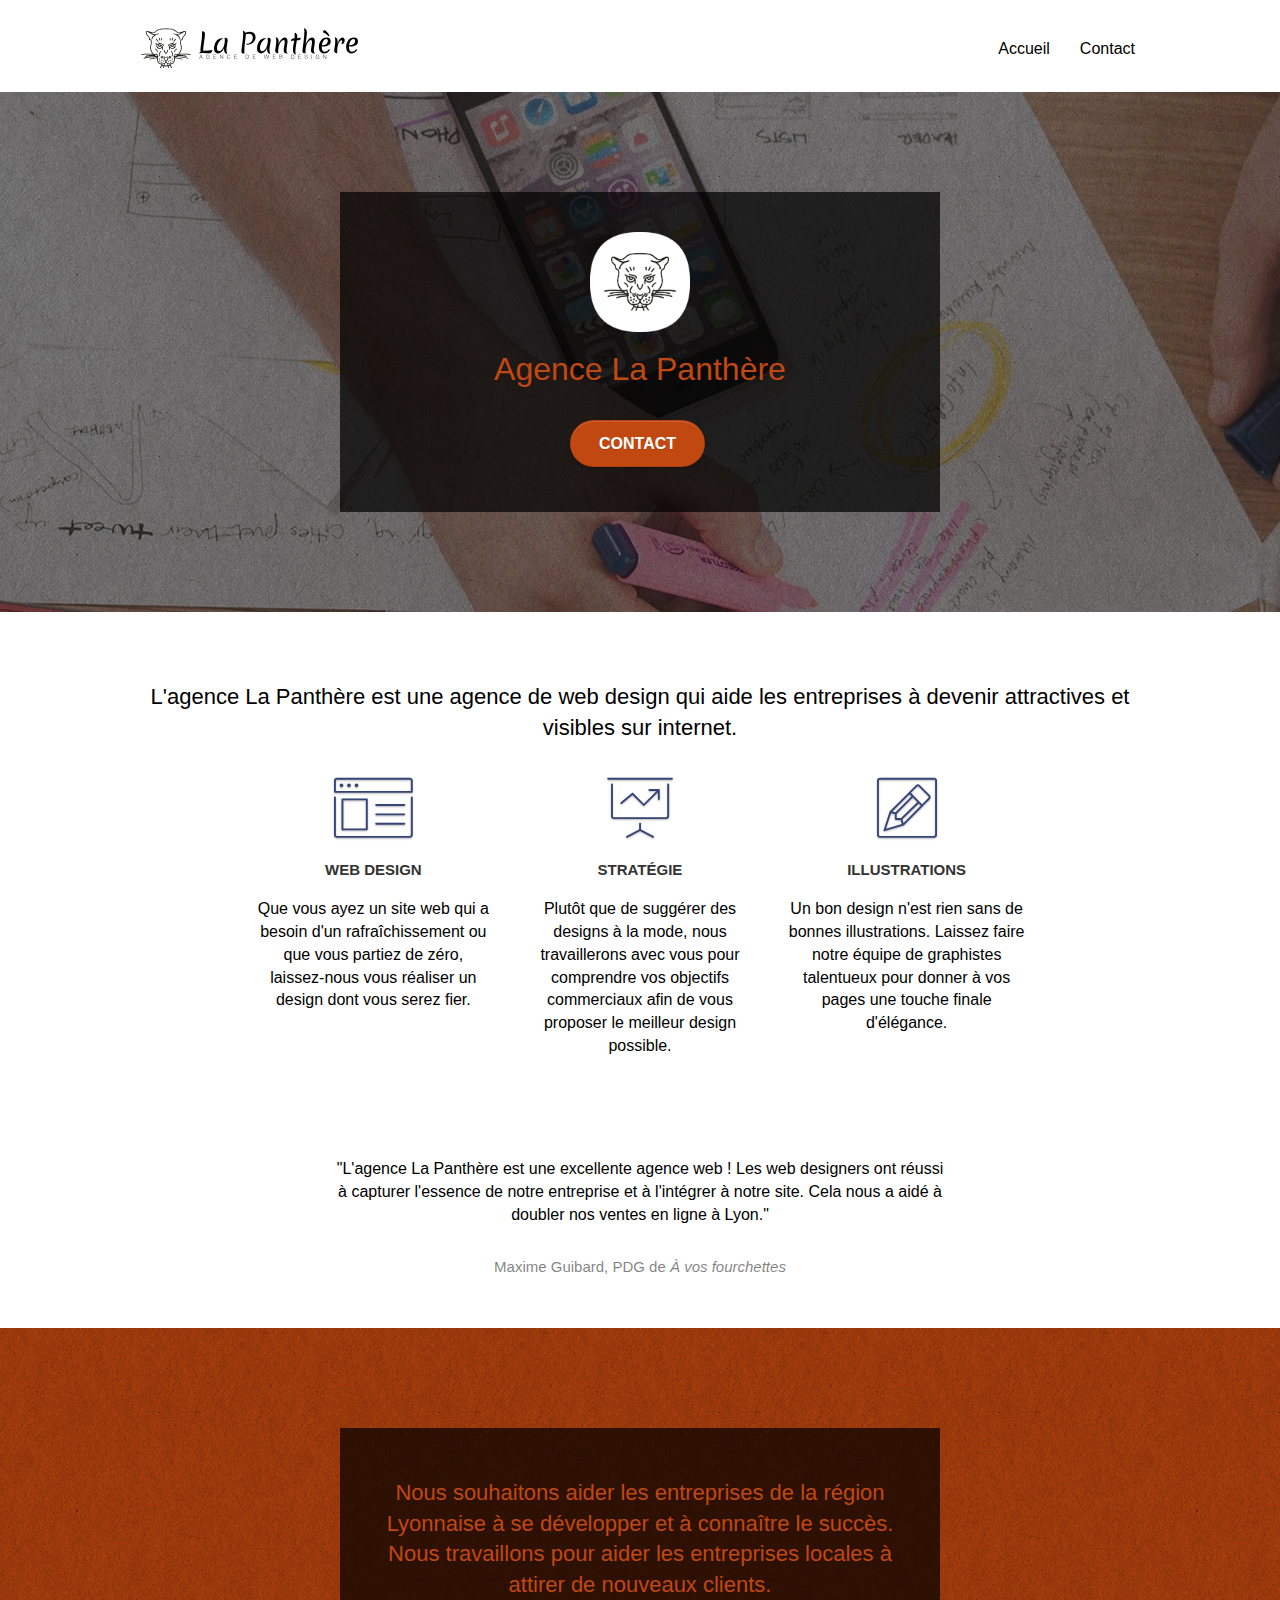
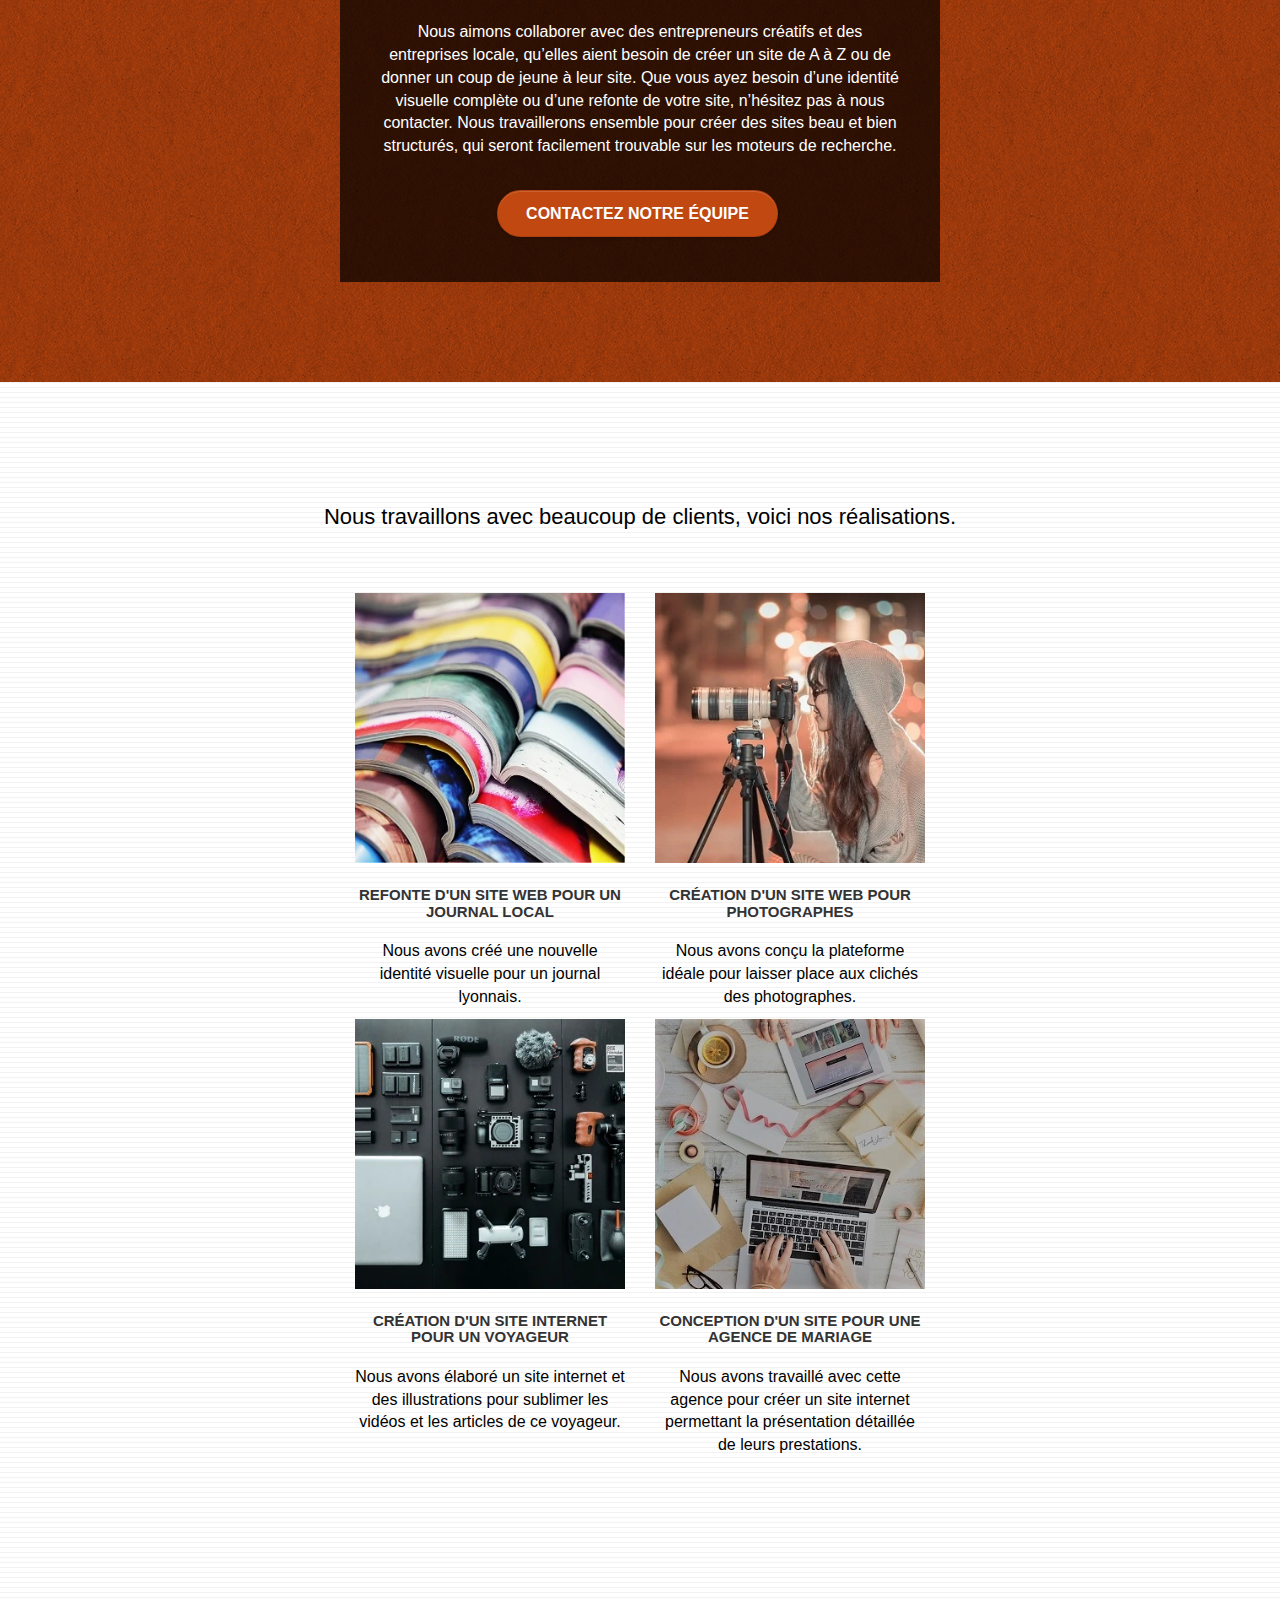
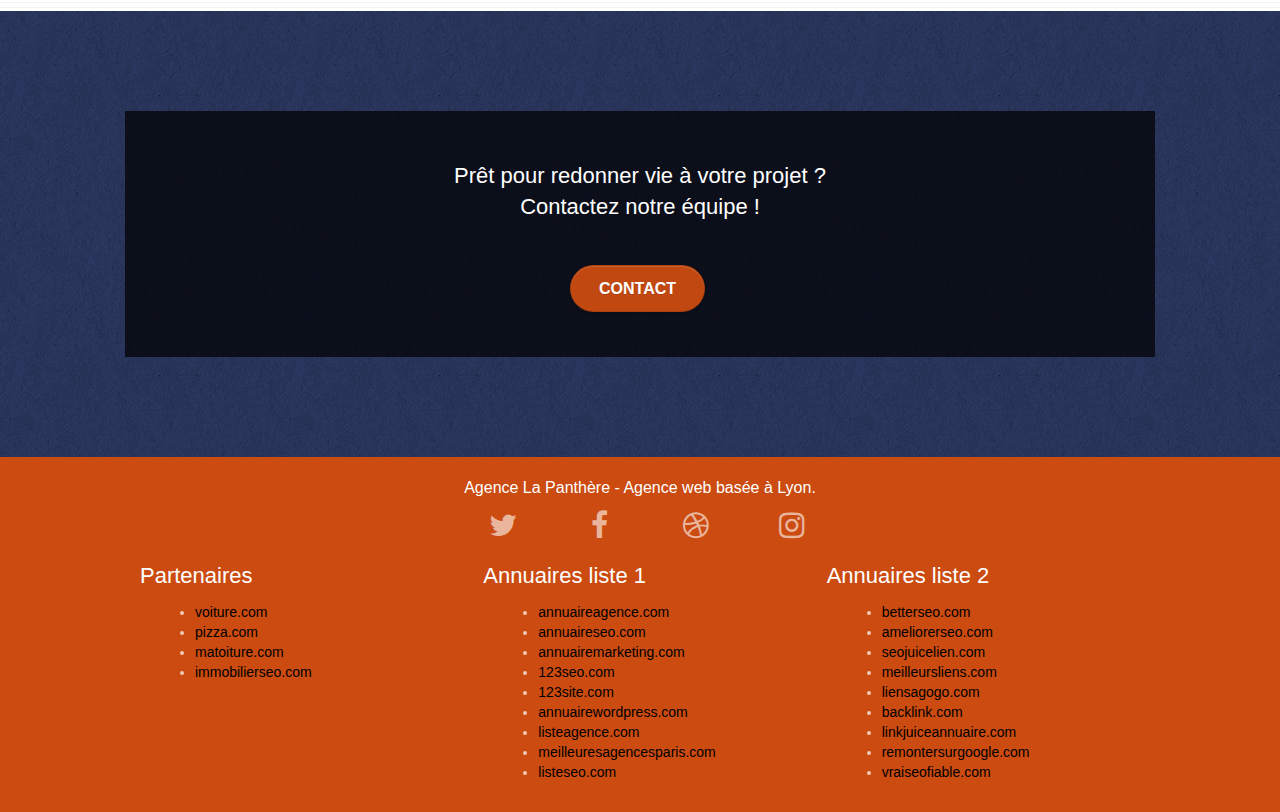
<file: index.html>
<!DOCTYPE html>
<html lang="fr">
<head>
    <meta charset="utf-8">
    <meta name="description" content="Nous réalisons des sites web ou des modifications sur un site existant. Nous élaborons un design élégant selon votre objectif. Nous pouvons rendre votre site attractif et visible sur internet.">
    <meta name="viewport" content="width=device-width, initial-scale=1.0, viewport-fit=cover">
    <link rel="shortcut icon" type="image/png" href="favicon.jpg">
    
	<link rel="stylesheet" type="text/css" href="./css/bootstrap.min.css">
	<link rel="stylesheet" type="text/css" href="style.min.css">
	<link rel="stylesheet" type="text/css" href="./css/font-awesome.min.css">
	<link rel="stylesheet" type="text/css" href="./css/et-line.min.css">
	
    
	<script src="./js/jquery-2.1.0.min.js" defer></script>
	<script src="./js/bootstrap.min.js" defer></script>
	<script src="./js/blocs.min.js" defer></script>
	<script src="./js/jquery.touchSwipe.min.js" defer></script>
	<script src="./js/gmaps.min.js" defer></script>

    <title>La panthère - Agence de web design à Lyon</title>

    
<!-- Analytics -->
 
<!-- Analytics END -->
    
</head>
<body>

<!-- Début header - bloc-0 -->
<header class="bloc bgc-white l-bloc " id="bloc-0">
	<div class="container bloc-sm">
		<nav  role="menu" aria-label="MainMenu" class="navbar row">
			<div class="navbar-header">
				<a class="navbar-brand" href="index.html">
					<img src="img/agence-la-panthere-monochrome.svg" alt="Logo, composé de l'illustration d'une tête de panthère et du texte agence de web design." height="40" />
				</a>
				<button id="nav-toggle" name="button" type="button" class="ui-navbar-toggle navbar-toggle" data-toggle="collapse" data-target=".navbar-1">
					<span class="sr-only">Menu</span><span class="icon-bar"></span><span class="icon-bar"></span><span class="icon-bar"></span>
				</button>
			</div>
			<div role="menuitem" class="collapse navbar-collapse navbar-1 special-dropdown-nav">
				<ul class="site-navigation nav navbar-nav">
					<li>
						<a href="index.html">Accueil</a>
					</li>
					<li>
						<a href="contact.html">Contact</a>
					</li>
				</ul>
			</div>
		</nav>
	</div>
</header>
<!-- Fin header - bloc-0 END -->

<main class="page-container">

	<!-- bloc-1-presentation -->
	<section class="bloc bgc-dark-slate-blue bg-banniere d-bloc bg-t-edge bloc-bg-texture texture-paper b-parallax" id="bloc-1-hero">
		<div class="container bloc-lg">
			<div class="row tight-width-whitespace">
				<div class="col-sm-12 black-background">
					<img src="img/logo.webp" class="center-block image-resize-mode" width="100" alt="Logo de l'agence La Panthère, représentant l'illustration de la tête d'une panthère." />
					<h1 class="text-center hero-bloc-text tc-white ">
						Agence La Panthère
					</h1>
					<div class="text-center">
						<a href="contact.html" class="btn btn-lg btn-clean btn-rd cta-hero btn-atomic-tangerine" id="cta-hero">Contact</a>
					</div>
				</div>
			</div>
		</div>
	</section>
	<!-- bloc-1-presentation END -->

	<!-- Début - bloc-2-services -->
	<section class="bloc bgc-white l-bloc" id="bloc-2-services">
		<div class="container bloc-md">
			<div class="row">
				<div class="col-sm-12 text-center">
					<h2>
						L'agence La Panthère est une agence de web design qui aide les entreprises à devenir attractives et visibles sur internet.
					</h2>
				</div>
			</div>
			<ul class="row voffset-lg med-width-whitespace">
				<li class="col-sm-4">
					<div class="text-center">
						<span class="et-icon-browser sm-shadow icon-dark-slate-blue icons icon-lg"></span>
					</div>
					<h3 class="mg-md text-center">
						Web design
					</h3>
					<p class="text-center ">
						Que vous ayez un site web qui a besoin d'un rafraîchissement ou que vous partiez de zéro, laissez-nous vous réaliser un design dont vous serez fier.
					</p>
				</li>
				<li class="col-sm-4">
					<div class="text-center">
						<span class="et-icon-presentation sm-shadow icon-dark-slate-blue icons icon-lg"></span>
					</div>
					<h3 class="mg-md text-center">
						Stratégie
					</h3>
					<p class="text-center ">
						Plutôt que de suggérer des designs à la mode, nous travaillerons avec vous pour comprendre vos objectifs commerciaux afin de vous proposer le meilleur design possible.
					</p>
				</li>
				<li class="col-sm-4">
					<div class="text-center">
						<span class="et-icon-edit sm-shadow icon-dark-slate-blue icons icon-lg"></span>
					</div>
					<h3 class="mg-md text-center">
						Illustrations
					</h3>
					<p class="text-center ">
						Un bon design n'est rien sans de bonnes illustrations. Laissez faire notre équipe de graphistes talentueux pour donner à vos pages une touche finale d'élégance.
					</p>
				</li>
			</ul>
			<div class="row voffset-lg voffset">
				<div class="col-xs-12 col-md-8 col-md-offset-2 text-center">
					<figure>
						<blockquote cite="#">
							<p>"L'agence La Panthère est une excellente agence web ! Les web designers ont réussi à capturer l'essence de notre entreprise et à l'intégrer à notre site. Cela nous a aidé à doubler nos ventes en ligne à Lyon."</p>
						</blockquote>
						<figcaption>Maxime Guibard, PDG de <cite>À vos fourchettes</cite></figcaption>
					</figure>
				</div>
			</div>
		</div>
	</section>
	<!-- Fin bloc-2-services -->

	<!-- Début bloc-3-what-i-do -->
	<section class="bloc tc-white bgc-atomic-tangerine bg-presentation d-bloc bloc-bg-texture texture-paper b-parallax" id="bloc-3-what-i-do">
		<div class="container bloc-lg">
			<div class="row tight-width-whitespace">
				<div class="col-sm-12 text-center black-background">
					<h2 class="mg-md tc-white">
						Nous souhaitons aider les entreprises de la région Lyonnaise à se développer et à connaître le succès. Nous travaillons pour aider les entreprises locales à attirer de nouveaux clients.
					</h2>
					<p class="white">
						Nous aimons collaborer avec des entrepreneurs créatifs et des entreprises locale, qu’elles aient besoin de créer un site de A à Z ou de donner un coup de jeune à leur site. Que vous ayez besoin d’une identité visuelle complète ou d’une refonte de votre site, n’hésitez pas à nous contacter. Nous travaillerons ensemble pour créer des sites beau et bien structurés, qui seront facilement trouvable sur les moteurs de recherche.
					</p>
					<a class="btn btn-atomic-tangerine btn-clean btn-rd btn-lg cta-hero" href="contact.html">Contactez notre équipe</a>
				</div>
			</div>
		</div>
	</section>
	<!-- Fin bloc-3-what-i-do -->

	<!-- Début bloc-4-portfolio -->
	<section class="bloc bgc-white bg-lines-h2-bg bg-repeat l-bloc" id="bloc-4-portfolio">
		<div class="container bloc-lg">
			<div class="row">
				<div class="col-sm-12 text-center">
					<h2>Nous travaillons avec beaucoup de clients, voici nos réalisations.</h2>
				</div>
			</div>
			<ul class="row tight-width-whitespace portfolio-row">
				<li class="col-sm-6">
					<a href="#" data-lightbox="img/journaux.webp" data-gallery-id="gallery-1" data-caption="Refonte d'un site web pour un journal local" data-frame="snapshot-lb">
						<img src="img/journaux.webp" class="img-responsive portfolio-thumb" alt="Pile de journaux"/>
					</a>
					<h3 class="mg-md text-center">
						Refonte d'un site web pour un journal local
					</h3>
					<p class="text-center">
						Nous avons créé une nouvelle identité visuelle pour un journal lyonnais.
					</p>
				</li>
				<li class="col-sm-6">
					<a href="#" data-lightbox="img/photographe.webp" data-gallery-id="gallery-1" data-caption="Création d'un site web pour photographes" data-frame="snapshot-lb">
						<img src="img/photographe.webp" class="img-responsive portfolio-thumb" alt="Une photographe avec un appareil photo sur trépied" />
					</a>
					<h3 class="mg-md text-center">
						Création d'un site web pour photographes
					</h3>
					<p class="text-center">
						Nous avons conçu la plateforme idéale pour laisser place aux clichés des photographes.
					</p>
				</li>
				<li class="col-sm-6">
					<a href="#" data-lightbox="img/appareils.webp" data-gallery-id="gallery-1" data-caption="Création d'un site internet pour un voyageur" data-frame="snapshot-lb">
						<img src="img/appareils.webp" class="img-responsive portfolio-thumb" alt="Appareils photo sur une table."/>
					</a>
					<h3 class="mg-md text-center">
						Création d'un site internet pour un voyageur
					</h3>
					<p class="text-center">
						Nous avons élaboré un site internet et des illustrations pour sublimer les vidéos et les articles de ce voyageur.
					</p>
				</li>
				<li class="col-sm-6">
					<a href="#" data-lightbox="img/organisation_mariage.webp" data-gallery-id="gallery-1" data-caption="Conception d'un site pour une agence de mariage" data-frame="snapshot-lb">
						<img src="img/organisation_mariage.webp" class="img-responsive portfolio-thumb" alt="Organisation d'une agence de mariage" />
					</a>
					<h3 class="mg-md text-center">
						Conception d'un site pour une agence de mariage
					</h3>
					<p class="text-center">
						Nous avons travaillé avec cette agence pour créer un site internet permettant la présentation détaillée de leurs prestations.
					</p>
				</li>
			</ul>
		</div>
	</section>
	<!-- bloc-4-portfolio END -->

	<!-- bloc-5-cta -->
	<section class="bloc bgc-dark-slate-blue bg-banniere b-parallax d-bloc bloc-bg-texture texture-paper" id="bloc-5-cta">
		<div class="container bloc-lg">
			<div class="row">
				<div class="col-sm-12 text-center black-background">
					<h2 class="mg-md text-center ltc-white">
						Prêt pour redonner vie à votre projet ?<br>Contactez notre équipe !
					</h2>
					<a href="contact.html" class="btn btn-atomic-tangerine btn-clean btn-rd btn-lg cta-hero">Contact</a>
				</div>
			</div>
		</div>
	</section>
	<!-- bloc-5-cta END -->

</main>

<!-- Footer - bloc-8 -->
<footer class="bloc bgc-atomic-tangerine d-bloc" id="bloc-8">
	<section class="container bloc-sm">
		<div class="row">
			<div class="col-sm-12">
				<p class="text-center white">
					Agence La Panthère - Agence web basée à Lyon.<br>
				</p>
				<ul class="row row-no-gutters social">
					<li class="col-sm-3">
						<div class="text-center">
							<a class="social" href="#" aria-label="Twitter"><span class="fa fa-twitter icon-md"></span></a>
						</div>
					</li>
					<li class="col-sm-3">
						<div class="text-center">
							<a class="social" href="#" aria-label="Facebook"><span class="fa fa-facebook icon-md"></span></a>
						</div>
					</li>
					<li class="col-sm-3">
						<div class="text-center">
							<a class="social" href="#" aria-label="Dribbble"><span class="fa fa-dribbble icon-md"></span></a>
						</div>
					</li>
					<li class="col-sm-3">
						<div class="text-center">
							<a class="social" href="#" aria-label="Instagram"><span class="fa fa-instagram icon-md"></span></a>
						</div>
					</li>
				</ul>
				<div class="row list">
					<div class="col-sm-4">
						<h2>Partenaires</h2>
							<ul>
								<li><a href="voiture.com" rel="nofollow, noindex">voiture.com</a></li>
								<li><a href="pizza.com" rel="nofollow, noindex">pizza.com</a></li>
								<li><a href="matoiture.com" rel="nofollow, noindex">matoiture.com</a></li>
								<li><a href="immobilierseo.com" rel="nofollow, noindex">immobilierseo.com</a></li>
							</ul>		
					</div>
					<div class="col-sm-4">
						<h2>Annuaires liste 1</h2>
						<ul>
							<li><a href="annuaireagence.com" rel="nofollow, noindex">annuaireagence.com</a></li>
							<li><a href="annuaireseo.com" rel="nofollow, noindex">annuaireseo.com</a></li>
							<li><a href="annuairemarketing.com" rel="nofollow, noindex">annuairemarketing.com</a></li>
							<li><a href="123seoture.com" rel="nofollow, noindex">123seo.com</a></li>
							<li><a href="123site.com" rel="nofollow, noindex">123site.com</a></li>
							<li><a href="annuairewordpress.com" rel="nofollow, noindex">annuairewordpress.com</a></li>
							<li><a href="listeagence.com" rel="nofollow, noindex">listeagence.com</a></li>
							<li><a href="meilleuresagencesparis.com" rel="nofollow, noindex">meilleuresagencesparis.com</a></li>
							<li><a href="listeseo.com" rel="nofollow, noindex">listeseo.com</a></li>
						</ul>
					</div>
					<div class="col-sm-4">
						<h2>Annuaires liste 2</h2>
						<ul>
							<li><a href="betterseo.com" rel="nofollow, noindex">betterseo.com</a></li>
							<li><a href="ameliorerseo.com" rel="nofollow, noindex">ameliorerseo.com</a></li>
							<li><a href="seojuicelien.com" rel="nofollow, noindex">seojuicelien.com</a></li>
							<li><a href="meilleursliens.com" rel="nofollow, noindex">meilleursliens.com</a></li>
							<li><a href="liensagogo.com" rel="nofollow, noindex">liensagogo.com</a></li>
							<li><a href="backlink.com" rel="nofollow, noindex">backlink.com</a></li>
							<li><a href="linkjuiceannuaire.com" rel="nofollow, noindex">linkjuiceannuaire.com</a></li>
							<li><a href="remontersurgoogle.com" rel="nofollow, noindex">remontersurgoogle.com</a></li>
							<li><a href="vraiseofiable.com" rel="nofollow, noindex">vraiseofiable.com</a></li>
						</ul>
					</div>
				</div>
			</div>
		</div>
	</section>
</footer>
<!-- Footer - bloc-8 END -->

</body>
</html>
</file>
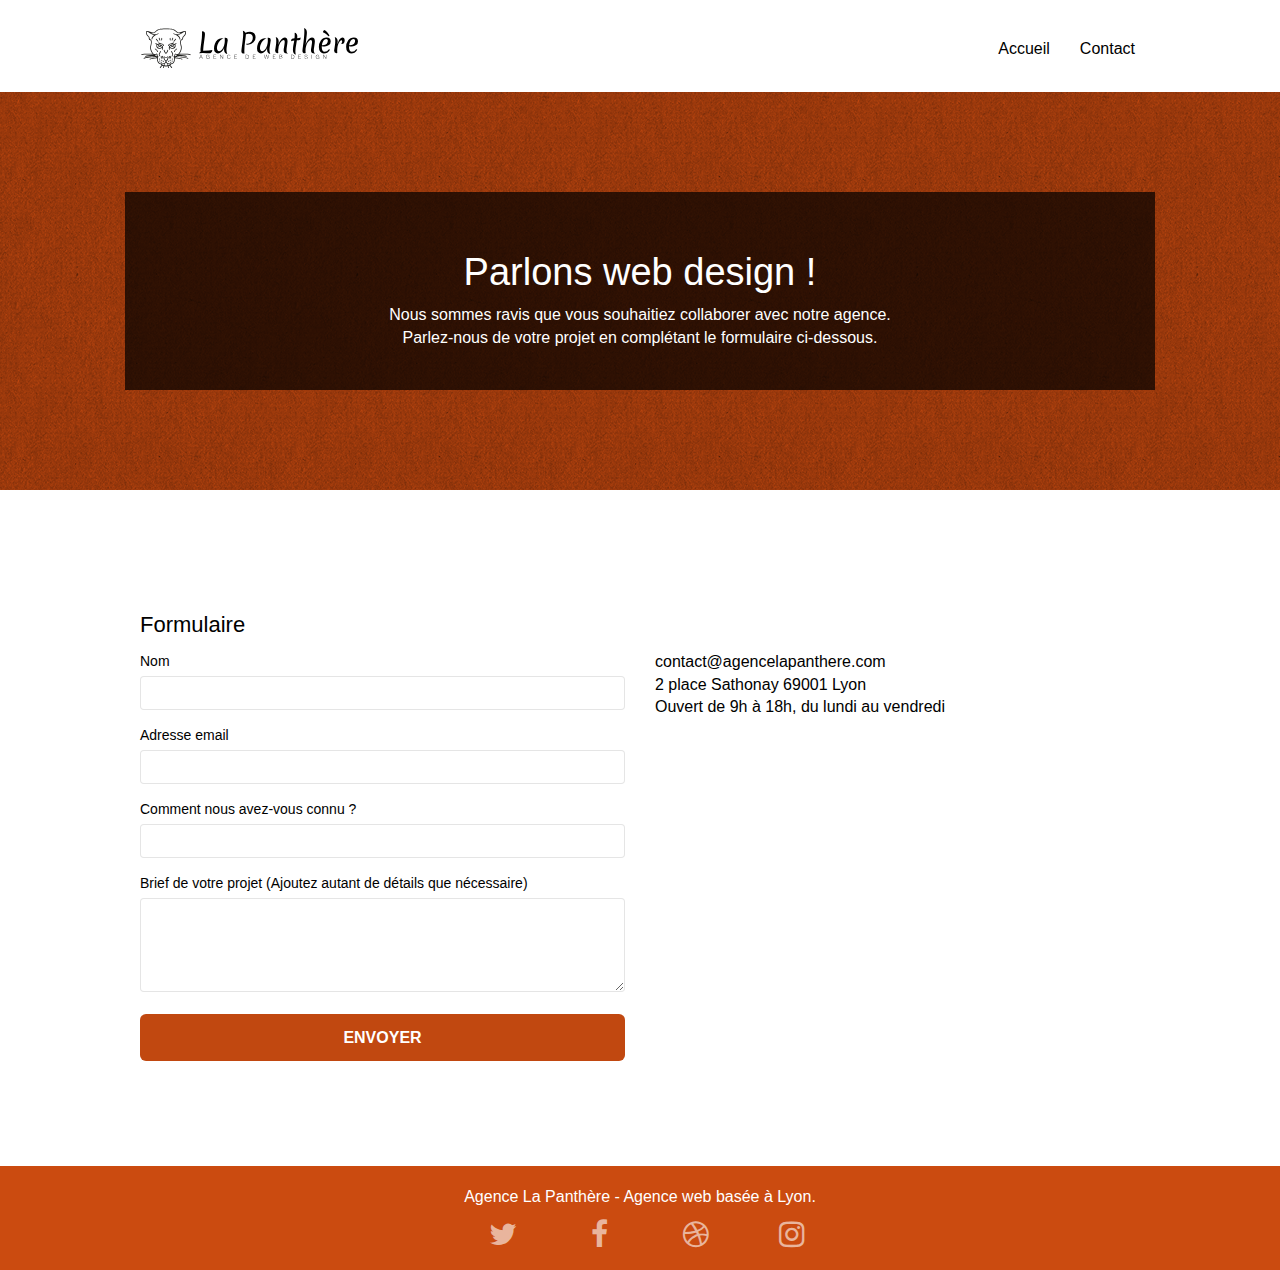
<file: contact.html>
<!DOCTYPE html>
<html lang="fr">
<head>
    <meta charset="utf-8">
    <meta name="description" content="Vous souhaitez un site web ou moderniser votre design avec des illustration, contactez notre agence! Nous pouvons vous aider à développer un site attractif.">
    <meta name="viewport" content="width=device-width, initial-scale=1.0, viewport-fit=cover">
    <link rel="shortcut icon" type="image/png" href="favicon.jpg">
    
	<link rel="stylesheet" type="text/css" href="./css/bootstrap.min.css">
	<link rel="stylesheet" type="text/css" href="style.min.css">
	<link rel="stylesheet" type="text/css" href="./css/font-awesome.min.css">
	<link rel="stylesheet" type="text/css" href="./css/et-line.min.css">
	
    
	<script src="./js/jquery-2.1.0.min.js" defer></script>
	<script src="./js/bootstrap.min.js" defer></script>
	<script src="./js/blocs.min.js" defer></script>
	<script src="./js/jqBootstrapValidation.min.js" defer></script>
	<script src="./js/formHandler.min.js" defer></script>
    <title>La Panthère - contact</title>

    
<!-- Analytics -->
 
<!-- Analytics END -->
    
</head>
<body>
    
<!-- bloc-0 -->
<header class="bloc bgc-white l-bloc " id="bloc-0">
	<div class="container bloc-sm">
		<nav role="menu" aria-label="MainMenu" class="navbar row">
			<div class="navbar-header">
				<a class="navbar-brand" href="index.html"><img src="img/agence-la-panthere-monochrome.svg" alt="Logo de l'agence de web design composé de l'illustration d'une tête de panthère." height="40" /></a>
				<button id="nav-toggle" type="button" class="ui-navbar-toggle navbar-toggle" data-toggle="collapse" data-target=".navbar-1">
					<span class="sr-only">Menu</span><span class="icon-bar"></span><span class="icon-bar"></span><span class="icon-bar"></span>
				</button>
			</div>
			<div role="menuitem" class="collapse navbar-collapse navbar-1 special-dropdown-nav">
				<ul class="site-navigation nav navbar-nav">
					<li>
						<a href="index.html">Accueil</a>
					</li>
					<li>
						<a href="contact.html">Contact</a>
					</li>
				</ul>
			</div>
		</nav>
	</div>
</header>
<!-- bloc-0 END -->

<main class="page-container">

	<!-- bloc-6 -->
	<section class="bloc bg-dots-bg bg-repeat bgc-atomic-tangerine d-bloc bloc-bg-texture texture-paper" id="bloc-6">
		<div class="container bloc-lg">
			<div class="row">
				<div class="col-sm-12 black-background">
					<h1 class="text-center hero-bloc-text ltc-white">
						Parlons web design !
					</h1>
					<p class="text-center mg-lg ltc-white tight-width-whitespace">
						Nous sommes ravis que vous souhaitiez collaborer avec notre agence.<br>
						Parlez-nous de votre projet en complétant le formulaire ci-dessous.
					</p>
				</div>
			</div>
		</div>
	</section>
	<!-- bloc-6 END -->

	<!-- bloc-7 -->
	<section class="bloc bgc-white l-bloc" id="bloc-7">
		<div class="container bloc-lg">
			<h2>Formulaire</h2>
			<div class="row">
				<div class="col-sm-6">
					<form id="form_1" novalidate>
						<div class="form-group">
							<label for="name">
								Nom
							</label>
							<input id="name" class="form-control" required />
						</div>
						<div class="form-group">
							<label for="email">
								Adresse email
							</label>
							<input id="email" class="form-control" type="email" required />
						</div>
						<div class="form-group">
							<label for="input_504">
								Comment nous avez-vous connu ?
							</label>
							<input id="input_504" class="form-control" type="email" required/>
						</div>
						<div class="form-group">
							<label for="message">
								Brief de votre projet (Ajoutez autant de détails que nécessaire)<br>
							</label><textarea id="message" class="form-control" rows="4" cols="50" required></textarea>
						</div> 
						<button class="bloc-button btn btn-lg btn-block cta-hero btn-atomic-tangerine" type="submit">
							Envoyer
						</button>
					</form>
				</div>
				<div class="col-sm-6">
					<p>
						contact@agencelapanthere.com<br>2 place Sathonay 69001 Lyon<br>Ouvert de 9h à 18h, du lundi au vendredi<br>
					</p>
				</div>
			</div>
		</div>
	</section>
	<!-- bloc-7 END -->
</main>

<!-- ScrollToTop Button -->
<a class="bloc-button btn btn-d scrollToTop" aria-label="Retour vers le haut de la page" onclick="scrollToTarget('1')"><span class="fa fa-chevron-up"></span></a>
<!-- ScrollToTop Button END-->

<!-- Footer - bloc-8 -->
<footer class="bloc bgc-atomic-tangerine d-bloc" id="bloc-8">
	<div class="container bloc-sm">
		<div class="row">
			<div class="col-sm-12">
				<p class="text-center white">
					Agence La Panthère - Agence web basée à Lyon.<br>
				</p>
				<ul class="row row-no-gutters social">
					<li class="col-sm-3">
						<div class="text-center">
							<a class="social" href="#" aria-label="Twitter"><span class="fa fa-twitter icon-md"></span></a>
						</div>
					</li>
					<li class="col-sm-3">
						<div class="text-center">
							<a class="social" href="#" aria-label="Facebook"><span class="fa fa-facebook icon-md"></span></a>
						</div>
					</li>
					<li class="col-sm-3">
						<div class="text-center">
							<a class="social" href="#" aria-label="Dribbble"><span class="fa fa-dribbble icon-md"></span></a>
						</div>
					</li>
					<li class="col-sm-3">
						<div class="text-center">
							<a class="social" href="#" aria-label="Instagram"><span class="fa fa-instagram icon-md"></span></a>
						</div>
					</li>
				</ul>
			</div>
		</div>
	</div>
</footer>
<!-- Footer - bloc-8 END --> 

</body>
</html>
</file>
<file: style.min.css>
body{margin:0;padding:0;background:#fff;overflow-x:hidden;-webkit-font-smoothing:antialiased;-moz-osx-font-smoothing:grayscale}blockquote{border-left:none}figcaption{font-size:15px}a,button{transition:all .3s ease-in-out;outline:0!important}a:hover{text-decoration:none;cursor:pointer}ul{padding-left:inherit;list-style-type:none}.btn:focus,button:focus{color:#000!important;background-color:#fff!important;border:1px solid #000}.list h2{color:#fff!important}.list li{list-style-type:disc;margin-left:40px}#page-loading-blocs-notifaction{position:fixed;top:0;bottom:0;width:100%;z-index:100000;background:#fff url(img/pageload-spinner.gif) no-repeat center center}.bloc{width:100%;clear:both;background:50% 50% no-repeat;padding:0 50px;-webkit-background-size:cover;-moz-background-size:cover;-o-background-size:cover;background-size:cover;position:relative}.bloc .container{padding-left:0;padding-right:0}.bloc-lg{padding:100px 50px}.bloc-md{padding:50px}.bloc-sm{padding:20px 50px}.bg-b-edge,.bg-bl-edge,.bg-br-edge,.bg-center,.bg-l-edge,.bg-r-edge,.bg-repeat,.bg-t-edge,.bg-tl-edge,.bg-tr-edge{-webkit-background-size:auto!important;-moz-background-size:auto!important;-o-background-size:auto!important;background-size:auto!important}.bg-repeat{background:repeat}.bg-t-edge{background:top no-repeat}.bloc-bg-texture::before{content:"";background-size:2px 2px;position:absolute;top:0;bottom:0;left:0;right:0}.texture-paper::before{background:url(img/texture-paper.png);background-size:280px 280px}.b-parallax{background-attachment:fixed}.d-bloc{color:rgba(255,255,255,.7)}.d-bloc button:hover{color:rgba(255,255,255,.9)}.d-bloc .icon-round,.d-bloc .icon-rounded,.d-bloc .icon-semi-rounded-a,.d-bloc .icon-semi-rounded-b,.d-bloc .icon-square{border-color:rgba(255,255,255,.9)}.d-bloc .divider-h span{border-color:rgba(255,255,255,.2)}.d-bloc .a-btn,.d-bloc .navbar a,.d-bloc .navbar-brand,.d-bloc a .icon-lg,.d-bloc a .icon-md,.d-bloc a .icon-sm,.d-bloc a .icon-xl,.d-bloc h1 a,.d-bloc h2 a,.d-bloc h3 a,.d-bloc h4 a,.d-bloc h5 a,.d-bloc h6 a,.d-bloc p a{color:rgba(255,255,255,.6)}.d-bloc .a-btn:hover,.d-bloc .navbar a:hover,.d-bloc .navbar-brand:hover,.d-bloc a:hover .icon-lg,.d-bloc a:hover .icon-md,.d-bloc a:hover .icon-sm,.d-bloc a:hover .icon-xl,.d-bloc h1 a:hover,.d-bloc h2 a:hover,.d-bloc h3 a:hover,.d-bloc h4 a:hover,.d-bloc h5 a:hover,.d-bloc h6 a:hover,.d-bloc p a:hover{color:rgba(255,255,255,1)}.d-bloc .navbar-toggle .icon-bar{background:rgba(255,255,255,1)}.d-bloc .btn-wire,.d-bloc .btn-wire:hover{color:rgba(255,255,255,1);border-color:rgba(255,255,255,1)}.d-bloc .panel{color:rgba(0,0,0,.5)}.d-bloc .panel button:hover{color:rgba(0,0,0,.7)}.d-bloc .panel icon{border-color:rgba(0,0,0,.7)}.d-bloc .panel .divider-h span{border-color:rgba(0,0,0,.1)}.d-bloc .panel .a-btn{color:rgba(0,0,0,.6)}.d-bloc .panel .a-btn:hover{color:rgba(0,0,0,1)}.d-bloc .panel .btn-wire,.d-bloc .panel .btn-wire:hover{color:rgba(0,0,0,.7);border-color:rgba(0,0,0,.3)}.d-bloc .panel,.l-bloc{color:rgba(0,0,0,.5)}.d-bloc .panel button:hover,.l-bloc button:hover{color:rgba(0,0,0,.7)}.l-bloc .icon-round,.l-bloc .icon-rounded,.l-bloc .icon-semi-rounded-a,.l-bloc .icon-semi-rounded-b,.l-bloc .icon-square{border-color:rgba(0,0,0,.7)}.d-bloc .panel .divider-h span,.l-bloc .divider-h span{border-color:rgba(0,0,0,.1)}.d-bloc .panel .a-btn,.l-bloc .a-btn,.l-bloc .navbar a,.l-bloc .navbar-brand,.l-bloc a .icon-lg,.l-bloc a .icon-md,.l-bloc a .icon-sm,.l-bloc a .icon-xl,.l-bloc h1 a,.l-bloc h2 a,.l-bloc h3 a,.l-bloc h4 a,.l-bloc h5 a,.l-bloc h6 a,.l-bloc p a{color:rgba(0,0,0,.6)}.d-bloc .panel .a-btn:hover,.l-bloc .a-btn:hover,.l-bloc .navbar a:hover,.l-bloc .navbar-brand:hover,.l-bloc a:hover .icon-lg,.l-bloc a:hover .icon-md,.l-bloc a:hover .icon-sm,.l-bloc a:hover .icon-xl,.l-bloc h1 a:hover,.l-bloc h2 a:hover,.l-bloc h3 a:hover,.l-bloc h4 a:hover,.l-bloc h5 a:hover,.l-bloc h6 a:hover,.l-bloc p a:hover{color:rgba(0,0,0,1)}.l-bloc .navbar-toggle .icon-bar{color:rgba(0,0,0,.6)}.d-bloc .panel .btn-wire,.d-bloc .panel .btn-wire:hover,.l-bloc .btn-wire,.l-bloc .btn-wire:hover{color:rgba(0,0,0,.7);border-color:rgba(0,0,0,.3)}.voffset{margin-top:30px}.voffset-lg{margin-top:80px}.row-no-gutters{margin-right:0;margin-left:0}.row.row-no-gutters>[class*=" col-"],.row.row-no-gutters>[class^=col-]{padding-right:0;padding-left:0}#bloc-1-hero h1{font-size:32px}.navbar{margin-bottom:0;z-index:1}.navbar-brand{height:auto;padding:3px 15px;font-size:25px;font-weight:400;font-weight:600;line-height:44px}.navbar-brand img{max-height:200px;margin:0 5px 0 0;display:inline}.navbar-brand img[src$=svg]{min-width:100px}.nav-center .navbar-brand img{margin:0}.navbar .nav{padding-top:2px;margin-right:-16px;float:right;z-index:1}.nav>li{float:left;margin-top:4px;font-size:16px}.navbar-nav .open .dropdown-menu>li>a{text-align:inherit}.nav>li a:focus,.nav>li a:hover{background:0 0}.navbar-toggle{margin:10px 10px 0 0;border:0}.navbar-toggle:hover{background:0 0!important}.navbar-toggle .icon-bar{background-color:rgba(0,0,0,.5);width:26px}.nav-invert .navbar .nav{float:left}.nav-invert .navbar-brand,.nav-invert .navbar-header{float:right;position:relative;z-index:2}@media (min-width:768px){.site-navigation{position:absolute;top:50%;right:20px;transform:translate(0,-50%);-webkit-transform:translateY(-50%)}.nav>li .dropdown-menu a,.nav>li .dropdown-menu a:hover{color:#484848}.nav-invert .site-navigation{left:0;right:0}.nav-center{text-align:center}.nav-center .navbar-header{width:100%}.nav-center .nav>li,.nav-center .navbar-brand,.nav-center .navbar-header{float:none;display:inline-block}.nav-center .site-navigation{position:relative;width:100%;right:0;margin-right:0;margin-top:20px}.nav-center.mini-nav .navbar-toggle{float:none;margin:10px auto 0}}.nav>li>.dropdown a{background:0 0!important;display:block;padding:14px 15px}nav .caret{margin:0 5px}.dropdown-menu .dropdown-menu{top:-8px;left:100%}.dropdown-menu .dropmenu-flow-right{top:100%;left:0;margin-left:-1px;border-top-left-radius:0;border-top-right-radius:0}.dropdown-menu .dropdown span{border:4px solid #000;border-top-color:transparent;border-right-color:transparent;border-bottom-color:transparent;margin:6px -5px 0 0!important;float:right}.mg-md{margin-top:10px;margin-bottom:20px}.mg-lg{margin-top:10px;margin-bottom:40px}.btn{margin:0 5px 5px 0}.btn.pull-right{margin:0 0 5px 5px}.btn-d,.btn-d:focus,.btn-d:hover{color:#fff;background:rgba(0,0,0,.3)}button{outline:0!important}.btn-rd{border-radius:40px}.btn-clean{border:1px solid rgba(0,0,0,.08);border-bottom-color:rgba(0,0,0,.1);text-shadow:0 1px 0 rgba(0,0,1,.1);box-shadow:0 1px 3px rgba(0,0,1,.25),inset 0 1px 0 0 rgba(255,255,255,.15)}.icon-md{font-size:30px!important}.icon-lg{font-size:60px!important}.sm-shadow{text-shadow:0 1px 2px rgba(0,0,0,.3)}.panel-sq,.panel-sq .panel-footer,.panel-sq .panel-heading{border-radius:0}.panel-rd{border-radius:30px}.panel-rd .panel-heading{border-radius:29px 29px 0 0}.panel-rd .panel-footer{border-radius:0 0 29px 29px}.form-control{border-color:rgba(0,0,0,.1);box-shadow:none}.scrollToTop{width:40px;height:40px;position:fixed;bottom:20px;right:20px;opacity:0;z-index:500;transition:all .3s ease-in-out}.scrollToTop span{margin-top:6px}.showScrollTop{font-size:14px;opacity:1}a[data-lightbox]{position:relative;display:block;text-align:center}a[data-lightbox]:hover::before{content:"+";font-family:HelveticaNeue-Light,"Helvetica Neue Light","Helvetica Neue",Helvetica,Arial;font-size:32px;width:50px;height:50px;margin-left:-25px;border-radius:50%;background:rgba(0,0,0,.6);color:#fff;font-weight:100;z-index:1;position:absolute;top:50%;transform:translateY(-50%);-webkit-transform:translateY(-50%)}a[data-lightbox]:hover img{opacity:.6;-webkit-animation-fill-mode:none;animation-fill-mode:none}#lightbox-modal{display:flex;align-items:center}#lightbox-modal .modal-dialog{width:90%;max-width:900px;margin:0 auto 0}#lightbox-modal .modal-dialog img{max-height:90vh;margin:0 auto}.lightbox-caption{padding:20px;color:#fff;background:rgba(0,0,0,.5);position:absolute;left:15px;right:15px;bottom:5px}.close-lightbox{color:#fff;font-size:30px;position:absolute;top:20px;right:20px;z-index:20;background:rgba(0,0,0,.5);border:none;line-height:30px;padding:0 9px 5px;opacity:.3}.close-lightbox:hover,.next-lightbox:hover,.prev-lightbox:hover{opacity:1;color:#fff}.next-lightbox,.prev-lightbox{font-size:20px;color:rgba(255,255,255,.9);background:rgba(0,0,0,.5);transition:all .2s ease-in-out;position:absolute;top:45%;z-index:1;opacity:.4}.next-lightbox{padding:6px 8px 1px 13px;right:25px}.prev-lightbox{padding:6px 13px 1px 10px;left:25px}.snapshot-lb .modal-body{padding-bottom:45px}.snapshot-lb .lightbox-caption{padding:0;color:rgba(0,0,0,.5);background:0 0}.btn,a,h1,h2,h3,h4,h5,h6,label,p{font-family:helvetica;font-weight:400;color:#000!important}.container{max-width:1000px}.hero-bloc-text{font-size:38px}.hero-bloc-text-sub{font-size:36px}.statement-bloc-text{line-height:26px;font-style:italic;font-size:20px;text-align:center;font-weight:lighter;max-width:520px;margin:auto auto auto auto}p{font-size:16px}.tight-width-whitespace{max-width:600px;margin:auto auto auto auto}.h1{font-size:20px;font-family:"Open Sans"}.cta-hero{margin-top:22px;color:#fff!important;text-transform:uppercase;padding:12px 28px 12px 28px;font-size:16px;font-weight:700}.social{max-width:400px;margin:auto auto auto auto}h2{font-size:22px;line-height:1.4em}h3{font-size:15px;text-transform:uppercase;font-weight:700;color:#333!important}.med-width-whitespace{max-width:800px;margin:auto auto auto auto;box-shadow:0 0 0 #000}h1{color:#333!important}h4{color:#333!important}.icons{margin-bottom:14px;margin-top:24px}.white{color:#fff!important}.portfolio-thumb{margin-bottom:24px;object-fit:cover;width:100%}.portfolio-row{margin-bottom:44px;margin-top:50px}.avatar{box-shadow:0 4px 9px rgba(0,0,0,.3)}.black-background{background-color:rgba(0,0,0,.7);padding:40px}.bold-link{font-weight:900;text-decoration:underline!important}.bgc-white{background-color:#fff}.bgc-dark-slate-blue{background-color:#364577}.bgc-atomic-tangerine{background-color:#cb4b10}.tc-white{color:#c14810!important}.btn-atomic-tangerine{background:#c14810;color:#fff!important}.btn-atomic-tangerine:hover{background:#94360a!important;color:#fff!important}.ltc-white{color:#fff!important}.ltc-white:hover{color:#ccc!important}.ltc-atomic-tangerine{color:#c14810!important}.ltc-atomic-tangerine:hover{color:#94360a!important}.icon-dark-slate-blue{color:#364577!important;border-color:#364577!important}.bg-dots-bg{background-image:url(img/dots-bg.png)}.bg-lines-h2-bg{background-image:url(img/lines-h2-bg.png)}.bg-banniere{background-image:url(img/agence-la-panthere.webp)}.bg-presentation{background-image:url(img/image-de-presentation.webp)}@media (max-width:1024px){.bloc{padding-left:20px;padding-right:20px}.bloc-tile-2.full-width-bloc .container,.bloc-tile-3.full-width-bloc .container,.bloc-tile-4.full-width-bloc .container,.bloc.full-width-bloc{padding-left:0;padding-right:0}}@media (max-width:992px) and (min-width:768px){.navbar .nav{max-width:80%}.nav-center.navbar .nav{max-width:100%}}@media only screen and (min-width:768px) and (max-width:1024px) and (orientation:landscape){.b-parallax{background-attachment:scroll}}@media only screen and (min-width:1024px) and (max-width:1366px) and (-webkit-min-device-pixel-ratio:1.5){.b-parallax{background-attachment:scroll}}@media (max-width:991px){.container{width:100%}.b-parallax{background-attachment:scroll}#hero-bloc,.page-container{overflow-x:hidden;position:relative}.bloc{padding-left:constant(safe-area-inset-left);padding-right:constant(safe-area-inset-right)}.bloc-group,.bloc-group .bloc{display:block;width:100%}.bloc-fill-screen .fill-bloc-bottom-edge,.bloc-fill-screen .fill-bloc-top-edge{padding:0 20px;padding-left:constant(safe-area-inset-left);padding-right:constant(safe-area-inset-right)}}@media (max-width:767px){.page-container{overflow-x:hidden;position:relative}#disqus_thread,h1,h2,h3,h4,h5,h6,p{padding-left:10px!important;padding-right:10px!important}.b-parallax{background-attachment:scroll}.navbar .nav{padding-top:0;border-top:1px solid rgba(0,0,0,.2);float:none!important}.navbar.row{margin-left:0;margin-right:0}.site-navigation{position:inherit;transform:none;-webkit-transform:none;-ms-transform:none}.nav>li{margin-top:0;border-bottom:1px solid rgba(0,0,0,.1);background:rgba(0,0,0,.05);text-align:left;padding-left:15px;width:100%}.nav>li:hover{background:rgba(0,0,0,.08)}.dropdown .dropdown a .caret{float:none;margin:5px 0 0 10px!important;border:4px solid #000;border-bottom-color:transparent;border-right-color:transparent;border-left-color:transparent}#hero-bloc .navbar .nav{background:rgba(0,0,0,.8)}#hero-bloc .navbar .nav a{color:rgba(255,255,255,.6)}.hero{padding:50px 0}.hero-nav{left:-1px;right:-1px}.navbar-collapse{padding:0;overflow-x:hidden;-webkit-box-shadow:none;box-shadow:none}.navbar-brand img{max-height:40px;width:auto}.nav-invert .navbar-header{float:none;width:100%}.nav-invert .navbar-toggle{float:left;margin-left:10px}.bloc{padding-left:0;padding-right:0}.bloc-lg,.bloc-xl,.bloc-xxl{padding:40px 0}.bloc-md,.bloc-sm{padding-left:0;padding-right:0}.bloc-fill-screen .fill-bloc-bottom-edge,.bloc-fill-screen .fill-bloc-top-edge,.bloc-tile-2 .container,.bloc-tile-3 .container,.bloc-tile-4 .container{padding-left:0;padding-right:0}.a-block{padding:0 10px}.btn-dwn{display:none}.voffset{margin-top:5px}.voffset-md{margin-top:20px}.voffset-lg{margin-top:30px}form{padding:5px}.close-lightbox{display:inline-block}.blocsapp-device-iphone5{background-size:216px 425px;padding-top:60px;width:216px;height:425px}.blocsapp-device-iphone5 img{width:180px;height:320px}}@media (max-width:400px){.bloc{padding-left:0;padding-right:0}}@media (max-width:767px){.bloc-mob-center-text{text-align:center}}
</file>
